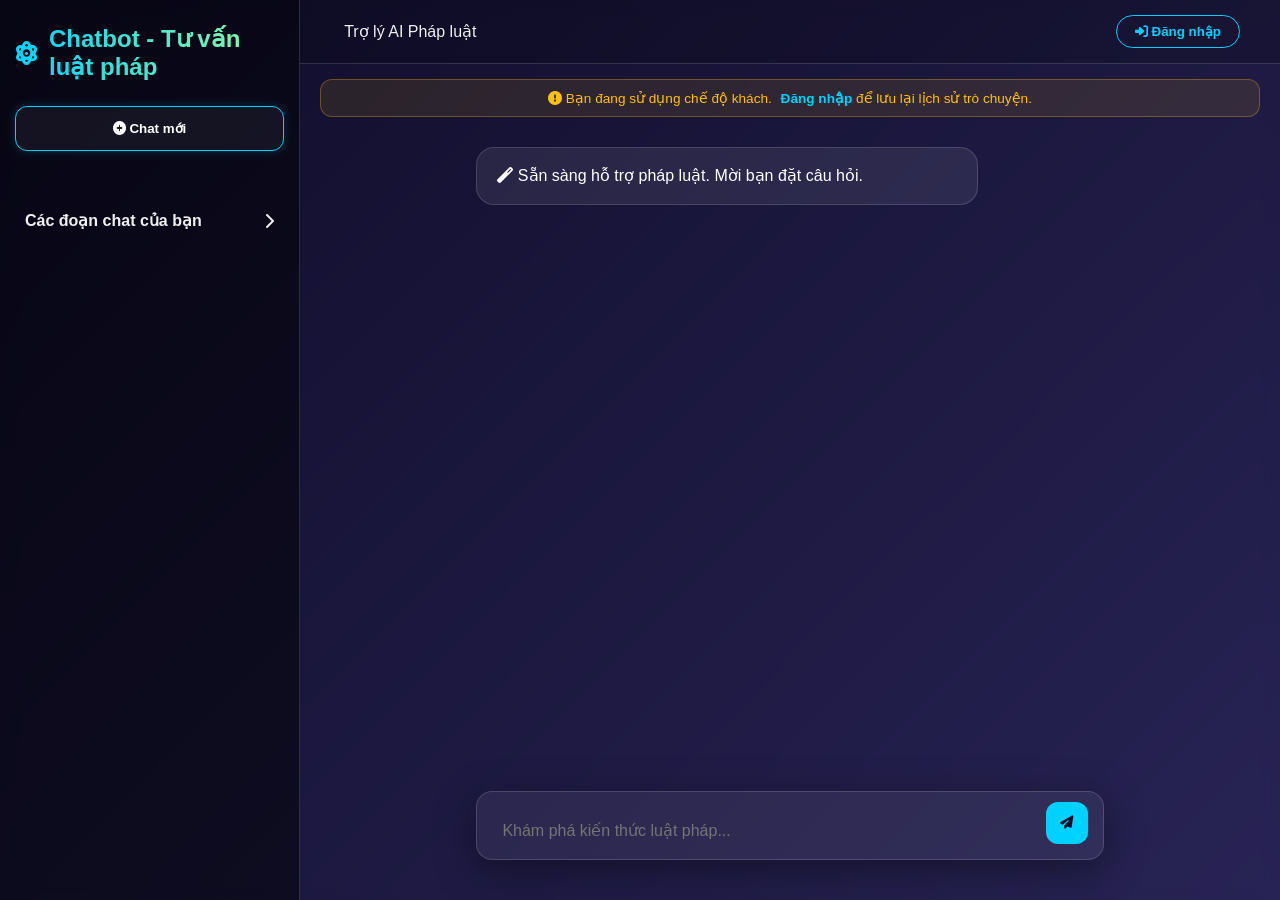
<file: frontend/index.html>
<!DOCTYPE html>
<html lang="vi">
<head>
    <meta charset="UTF-8" />
    <meta name="viewport" content="width=device-width, initial-scale=1.0">
    <title>Galaxy AI Law – Tư vấn pháp luật</title>
    <link rel="stylesheet" href="https://cdnjs.cloudflare.com/ajax/libs/font-awesome/6.4.0/css/all.min.css" />
    <link rel="stylesheet" href="style.css" />
</head>
<body>
    <div class="app">
        <aside class="sidebar">
            <h2><i class="fas fa-atom"></i> Chatbot - Tư vấn luật pháp</h2>
            <button id="newChat">
                <i class="fas fa-plus-circle"></i> Chat mới
            </button>
            <div class="history-header" onclick="toggleHistory()">
                <span>Các đoạn chat của bạn</span>
                <i id="historyArrow" class="fas fa-chevron-right"></i>
            </div>
            <div class="history" id="history"></div>
        </aside>

        <main class="chat-area">
            <header class="header">
                <div><i class="fas fa-stars"></i> Trợ lý AI Pháp luật</div>
                <div id="authContainer" class="user-menu-container">
                <button id="userMenuBtn" class="login-btn">
                    <i class="fas fa-user-circle"></i>
                    <span id="headerUserName">Thành viên</span>
                    <i class="fas fa-chevron-downArrow fa-xs" style="margin-left:5px;"></i>
                </button>

                <div id="userDropdown" class="user-dropdown-menu">
                    <div class="dropdown-item" onclick="openProfileModal()">
                        <i class="fas fa-id-card"></i> Hồ sơ cá nhân
                    </div>
                    <div class="dropdown-divider"></div>
                    <div class="dropdown-item logout-item" onclick="handleLogout()">
                        <i class="fas fa-sign-out-alt"></i> Thoát
                    </div>
                </div>
            </div>

            <div id="profileModal" class="modal profile-modal">
                <div class="modal-content">
                    <span class="close-modal" onclick="closeProfileModal()">&times;</span>
                    <h3><i class="fas fa-user-vcard"></i> Hồ sơ của bạn</h3>
                    <div class="profile-details">
                        <div class="profile-info-group">
                            <label>Tên hiển thị:</label>
                            <p id="profileDisplayName"></p>
                        </div>
                        <div class="profile-info-group">
                            <label>Tên đăng nhập:</label>
                            <p id="profileUsername"></p>
                        </div>
                        <div class="profile-info-group">
                            <label>Tài khoản Gmail:</label>
                            <p id="profileEmail"></p>
                        </div>
                    </div>
                </div>
            </div>
            </header>

            <div id="guestWarning" class="guest-warning" style="display: none;">
                <i class="fas fa-exclamation-circle"></i> 
                Bạn đang sử dụng chế độ khách. <a href="login.html">Đăng nhập</a> để lưu lại lịch sử trò chuyện.
            </div>

            <div class="messages" id="messages">
                <div class="message bot">
                    <i class="fas fa-magic"></i> Sẵn sàng hỗ trợ pháp luật. Mời bạn đặt câu hỏi.
                </div>
            </div>

            <div class="input-section">
                <div class="input-container">
                    <textarea id="question" rows="1" placeholder="Khám phá kiến thức luật pháp..."></textarea>
                    <button id="send"><i class="fas fa-paper-plane"></i></button>
                </div>
            </div>
        </main>
    </div>
    <script src="app.js"></script>
</body>
</html>
</file>
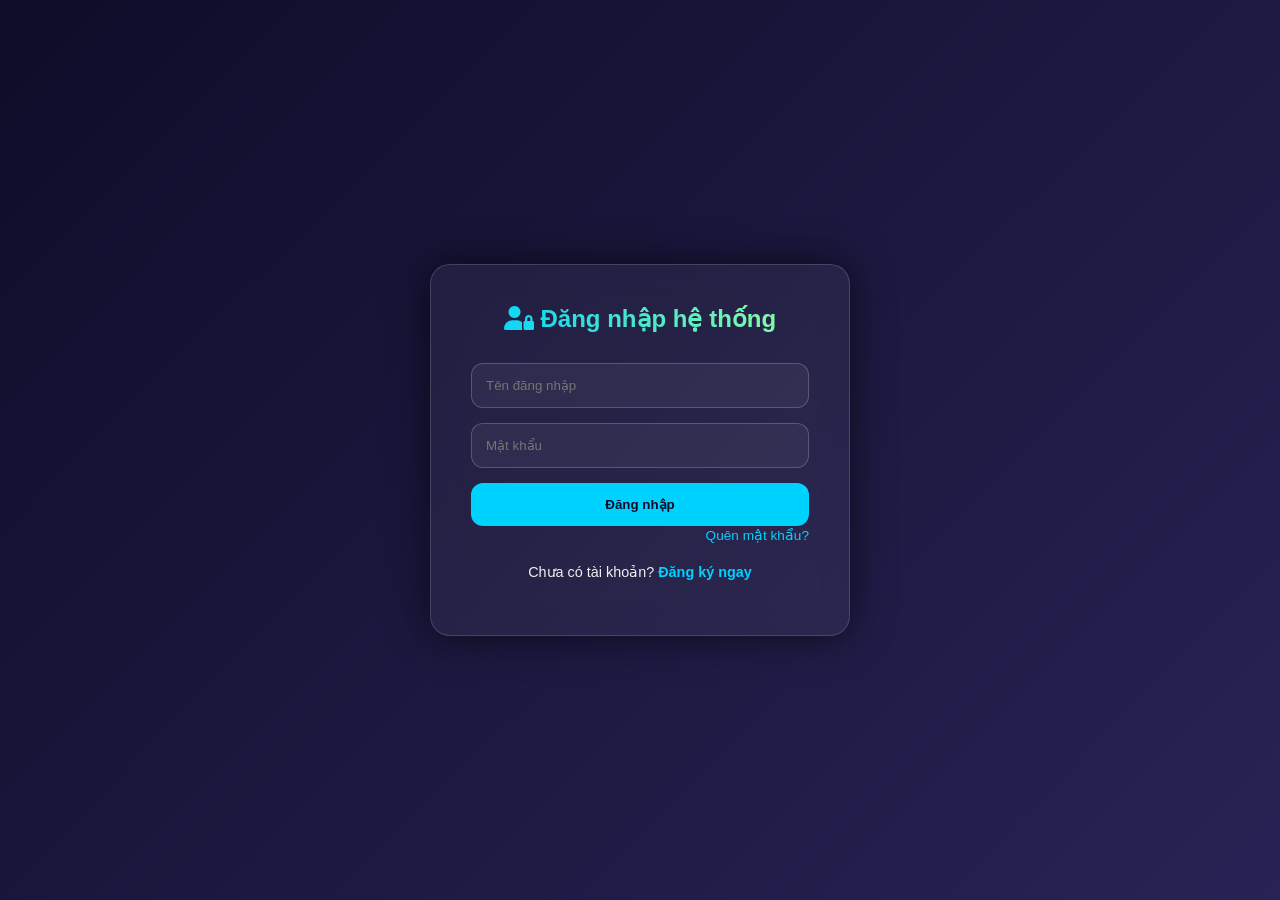
<file: frontend/login.html>
<!DOCTYPE html>
<html lang="vi">
<head>
    <meta charset="UTF-8">
    <title>Galaxy AI Law - Login</title>
    <link rel="stylesheet" href="style.css">
    <link rel="stylesheet" href="https://cdnjs.cloudflare.com/ajax/libs/font-awesome/6.4.0/css/all.min.css"/>
    <style>
        .login-page { height: 100vh; display: flex; align-items: center; justify-content: center; }
        .login-box { 
            width: 420px; padding: 40px; border-radius: 20px; 
            background: rgba(255,255,255,0.05); border: 1px solid rgba(255,255,255,0.15); 
            backdrop-filter: blur(15px); box-shadow: 0 0 40px rgba(0,0,0,0.6); 
        }
        .login-box h2 { 
            text-align: center; margin-bottom: 30px; 
            background: linear-gradient(to right,#00d2ff,#92fe9d); 
            -webkit-background-clip: text; -webkit-text-fill-color: transparent; 
        }
        .login-input { 
            width: 100%; padding: 14px; margin-bottom: 15px; border-radius: 12px; 
            border: 1px solid rgba(255,255,255,0.2); background: rgba(255,255,255,0.05); color: white; 
        }
        .login-btn-submit { 
            width: 100%; padding: 14px; border: none; border-radius: 12px; 
            background: #00d2ff; color: #0f0c29; font-weight: 600; cursor: pointer; transition: 0.3s; 
        }
        .login-btn-submit:hover { box-shadow: 0 0 15px #00d2ff; transform: translateY(-2px); }
    </style>
</head>
<body>

<div class="login-page">
    <div class="login-box">
        <h2><i class="fas fa-user-lock"></i> Đăng nhập hệ thống</h2>
        <input id="username" class="login-input" placeholder="Tên đăng nhập">
        <input id="password" type="password" class="login-input" placeholder="Mật khẩu">
        <button class="login-btn-submit" onclick="login()">Đăng nhập</button>
        <div style="text-align: right; margin-bottom: 15px;">
            <a href="forgot-password.html" style="color: #00d2ff; text-decoration: none; font-size: 0.85rem;">Quên mật khẩu?</a>
        </div>
        <div style="margin-top: 20px; text-align: center; font-size: 0.9rem;">
            Chưa có tài khoản? 
            <a href="register.html" style="color: #00d2ff; text-decoration: none; font-weight: 600;">Đăng ký ngay</a>
        </div>

        <p id="error" style="margin-top: 15px; color: #ff6b6b; text-align: center;"></p>
    </div>
</div>

<script>
async function login() {
    const username = document.getElementById("username").value;
    const password = document.getElementById("password").value;

    try {
        const res = await fetch("http://127.0.0.1:8000/auth/login", {
            method: "POST",
            headers: { "Content-Type": "application/json" },
            body: JSON.stringify({ username, password })
        });

        const data = await res.json();

        if (res.ok) {
            localStorage.setItem("role", data.role);
            localStorage.setItem("user_id", data.user_id);
            localStorage.setItem("user_name", data.name);

            if (data.role === "ADMIN") {
                window.location = "admin.html";
            } else {
                window.location = "index.html";
            }
        } else {
            document.getElementById("error").innerText = data.detail || "Đăng nhập thất bại";
        }
    } catch (err) {
        document.getElementById("error").innerText = "Không thể kết nối đến Server!";
    }
}
</script>

</body>
</html>
</file>
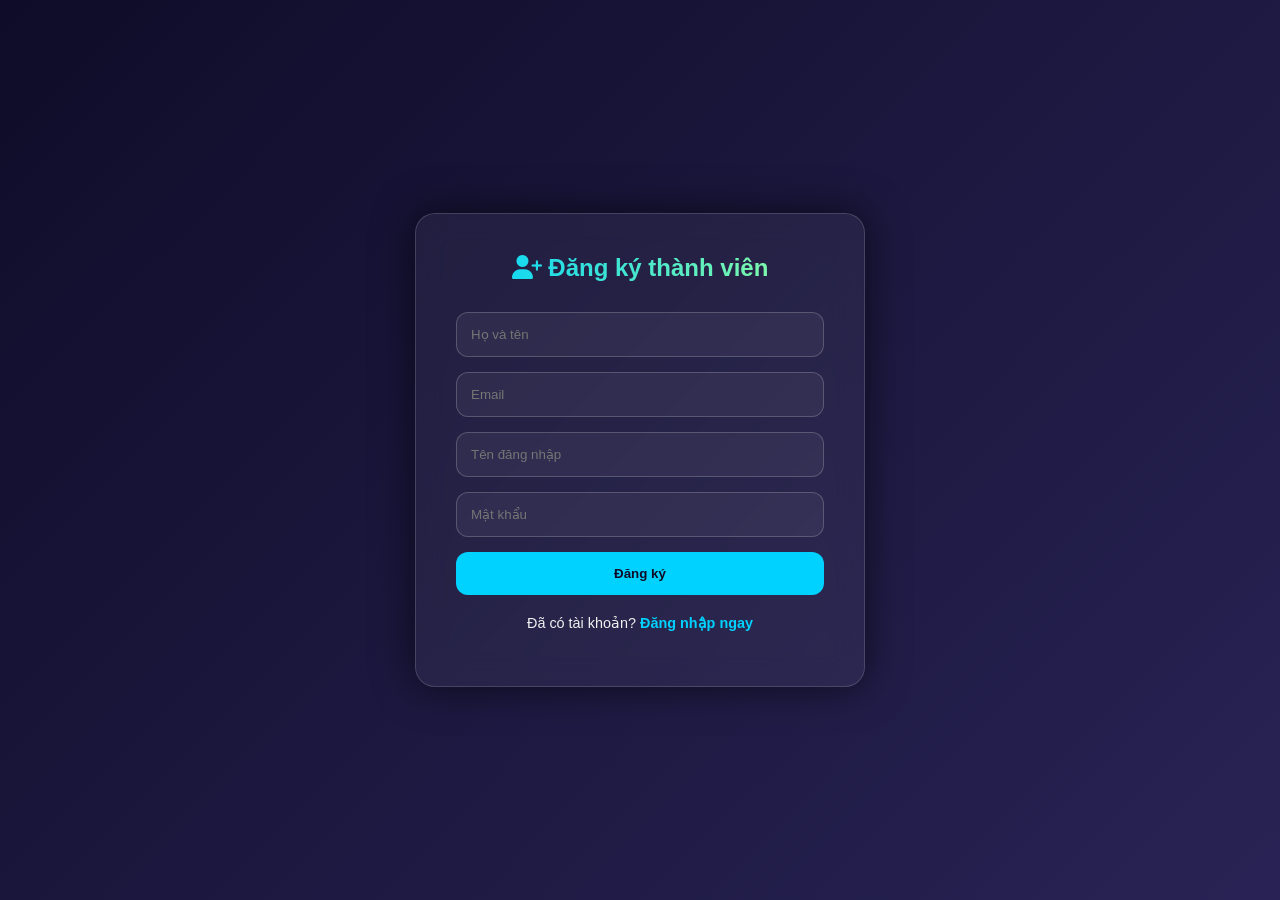
<file: frontend/register.html>
<!DOCTYPE html>
<html lang="vi">
<head>
    <meta charset="UTF-8">
    <title>Đăng ký - Galaxy AI Law</title>
    <link rel="stylesheet" href="style.css">
    <link rel="stylesheet" href="https://cdnjs.cloudflare.com/ajax/libs/font-awesome/6.4.0/css/all.min.css"/>
    <style>
        /* Đồng bộ Style với Login */
        .register-page { height: 100vh; display: flex; align-items: center; justify-content: center; }
        .register-box { 
            width: 450px; padding: 40px; border-radius: 20px; 
            background: rgba(255,255,255,0.05); border: 1px solid rgba(255,255,255,0.15); 
            backdrop-filter: blur(15px); box-shadow: 0 0 40px rgba(0,0,0,0.6); 
        }
        .register-box h2 { 
            text-align: center; margin-bottom: 30px; 
            background: linear-gradient(to right, #00d2ff, #92fe9d); 
            -webkit-background-clip: text; -webkit-text-fill-color: transparent; 
        }
        .login-input { 
            width: 100%; padding: 14px; margin-bottom: 15px; border-radius: 12px; 
            border: 1px solid rgba(255,255,255,0.2); background: rgba(255,255,255,0.05); color: white; 
        }
        .login-btn-submit { 
            width: 100%; padding: 14px; border: none; border-radius: 12px; 
            background: #00d2ff; color: #0f0c29; font-weight: 600; cursor: pointer; transition: 0.3s; 
        }
        .login-btn-submit:hover { box-shadow: 0 0 15px #00d2ff; transform: translateY(-2px); }
    </style>
</head>
<body>

<div class="register-page">
    <div class="register-box">
        <h2><i class="fas fa-user-plus"></i> Đăng ký thành viên</h2>
        <input id="fullname" class="login-input" placeholder="Họ và tên">
        <input id="email" class="login-input" placeholder="Email">
        <input id="username" class="login-input" placeholder="Tên đăng nhập">
        <input id="password" type="password" class="login-input" placeholder="Mật khẩu">
        <button class="login-btn-submit" onclick="register()">Đăng ký</button>
        
        <div style="margin-top: 20px; text-align: center; font-size: 0.9rem;">
            Đã có tài khoản? 
            <a href="login.html" style="color: #00d2ff; text-decoration: none; font-weight: 600;">Đăng nhập ngay</a>
        </div>
        
        <p id="error" style="margin-top: 15px; color: #ff6b6b; text-align: center;"></p>
    </div>
</div>

<script>
async function register() {
    const fullname = document.getElementById("fullname").value;
    const email = document.getElementById("email").value;
    const username = document.getElementById("username").value;
    const password = document.getElementById("password").value;

    if(!fullname || !email || !username || !password) {
        document.getElementById("error").innerText = "Vui lòng nhập đầy đủ thông tin!";
        return;
    }

    try {
        const res = await fetch("http://127.0.0.1:8000/auth/register", {
            method: "POST",
            headers: {"Content-Type": "application/json"},
            body: JSON.stringify({fullname, email, username, password})
        });

        if(res.ok) {
            alert("Đăng ký thành công! Hãy đăng nhập nhé.");
            window.location = "login.html";
        } else {
            const err = await res.json();
            document.getElementById("error").innerText = err.detail || "Tên đăng nhập hoặc Email đã tồn tại";
        }
    } catch (err) {
        document.getElementById("error").innerText = "Không thể kết nối đến Server!";
    }
}
</script>

</body>
</html>
</file>
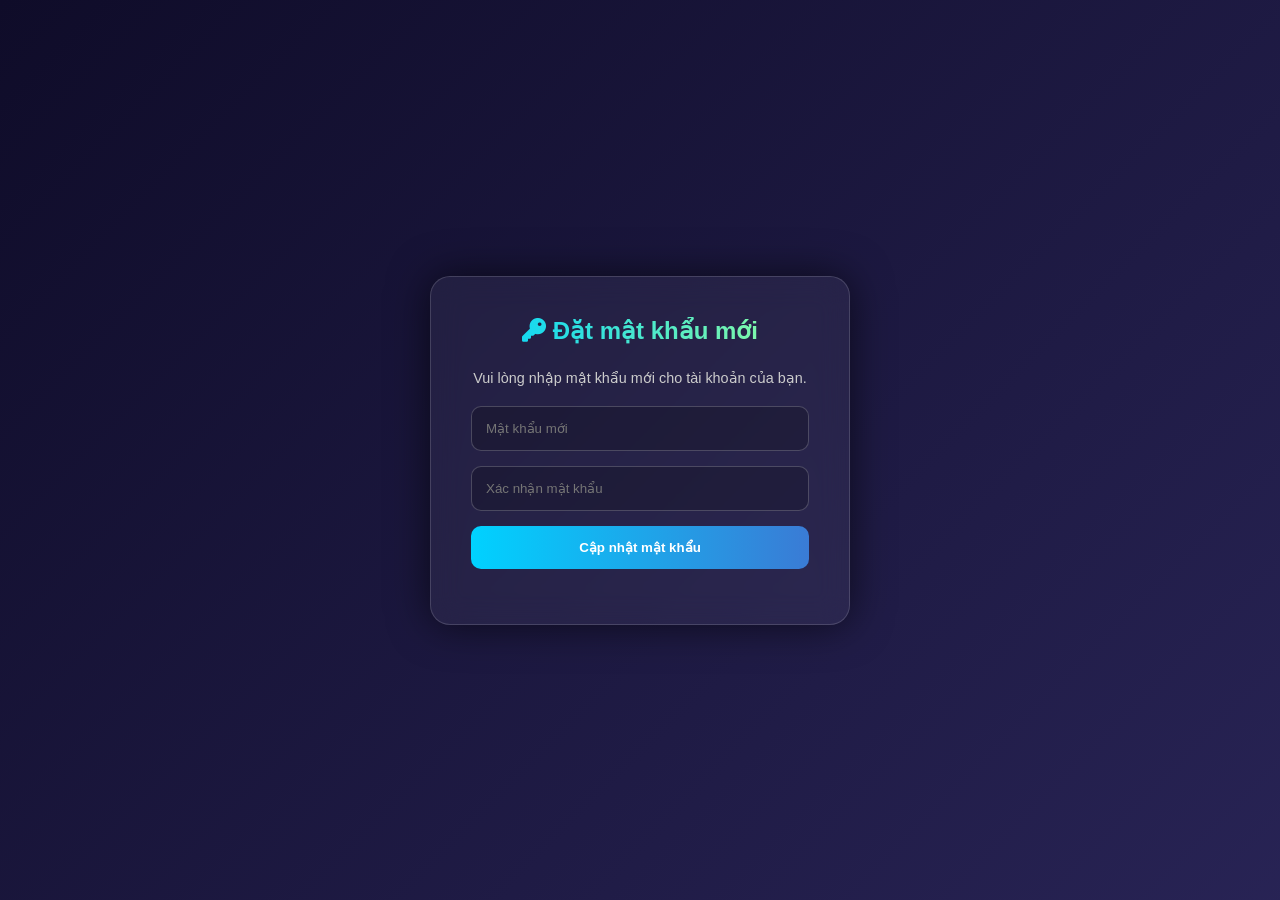
<file: frontend/reset-password.html>
<!DOCTYPE html>
<html lang="vi">
<head>
    <meta charset="UTF-8">
    <title>Đặt lại mật khẩu - Galaxy AI Law</title>
    <link rel="stylesheet" href="style.css">
    <link rel="stylesheet" href="https://cdnjs.cloudflare.com/ajax/libs/font-awesome/6.4.0/css/all.min.css"/>
    <style>
        .reset-page { height: 100vh; display: flex; align-items: center; justify-content: center; }
        .reset-box { 
            width: 420px; padding: 40px; border-radius: 20px; 
            background: rgba(255,255,255,0.05); border: 1px solid rgba(255,255,255,0.15); 
            backdrop-filter: blur(15px); box-shadow: 0 0 40px rgba(0,0,0,0.6); 
        }
        .reset-box h2 { 
            text-align: center; margin-bottom: 25px; 
            background: linear-gradient(to right, #00d2ff, #92fe9d); 
            -webkit-background-clip: text; -webkit-text-fill-color: transparent; 
        }
        .login-input { 
            width: 100%; padding: 14px; margin-bottom: 15px; border-radius: 10px;
            border: 1px solid rgba(255,255,255,0.2); background: rgba(0,0,0,0.2);
            color: white; outline: none;
        }
        .btn-reset {
            width: 100%; padding: 14px; border-radius: 10px; border: none;
            background: linear-gradient(to right, #00d2ff, #3a7bd5);
            color: white; font-weight: bold; cursor: pointer; transition: 0.3s;
        }
        .btn-reset:hover { opacity: 0.9; transform: translateY(-2px); }
    </style>
</head>
<body>
<div class="reset-page">
    <div class="reset-box">
        <h2><i class="fas fa-key"></i> Đặt mật khẩu mới</h2>
        <p style="text-align: center; color: #ccc; margin-bottom: 20px; font-size: 0.9rem;">
            Vui lòng nhập mật khẩu mới cho tài khoản của bạn.
        </p>

        <input type="password" id="newPassword" class="login-input" placeholder="Mật khẩu mới">
        <input type="password" id="confirmPassword" class="login-input" placeholder="Xác nhận mật khẩu">
        
        <button class="btn-reset" onclick="handleReset()">Cập nhật mật khẩu</button>
        
        <p id="message" style="margin-top: 15px; text-align: center; font-size: 0.9rem;"></p>
    </div>
</div>

<script>
async function handleReset() {
    const newPassword = document.getElementById("newPassword").value;
    const confirmPassword = document.getElementById("confirmPassword").value;
    const msgElement = document.getElementById("message");

    // 1. Lấy token từ URL (ví dụ: ?token=abc123xyz)
    const urlParams = new URLSearchParams(window.location.search);
    const token = urlParams.get('token');

    if (!token) {
        msgElement.style.color = "#ff6b6b";
        msgElement.innerText = "Lỗi: Link không hợp lệ hoặc thiếu mã xác thực!";
        return;
    }

    if (!newPassword || newPassword.length < 6) {
        msgElement.style.color = "#ff6b6b";
        msgElement.innerText = "Mật khẩu phải từ 6 ký tự trở lên!";
        return;
    }

    if (newPassword !== confirmPassword) {
        msgElement.style.color = "#ff6b6b";
        msgElement.innerText = "Mật khẩu xác nhận không khớp!";
        return;
    }

    try {
        // Gọi API Backend mà bạn sẽ viết trong auth_api.py
        const res = await fetch("http://127.0.0.1:8000/auth/reset-password", {
            method: "POST",
            headers: { "Content-Type": "application/json" },
            body: JSON.stringify({ token: token, new_password: newPassword })
        });

        const data = await res.json();

        if (res.ok) {
            msgElement.style.color = "#92fe9d";
            msgElement.innerText = "Thành công! Đang chuyển hướng về trang đăng nhập...";
            setTimeout(() => { window.location = "login.html"; }, 3000);
        } else {
            msgElement.style.color = "#ff6b6b";
            msgElement.innerText = data.detail || "Có lỗi xảy ra, vui lòng thử lại.";
        }
    } catch (err) {
        msgElement.style.color = "#ff6b6b";
        msgElement.innerText = "Không thể kết nối tới máy chủ!";
    }
}
</script>
</body>
</html>
</file>
<file: frontend/style.css>
/* style.css */
:root {
    /* Bảng màu Galaxy Chuyên nghiệp */
    --galaxy-dark: #0f0c29;
    --galaxy-mid: #302b63;
    --galaxy-light: #24243e;
    --accent-glow: #00d2ff;
    --accent-purple: #9d50bb;
    --glass-bg: rgba(255, 255, 255, 0.05);
    --glass-border: rgba(255, 255, 255, 0.15);
    --text-color: #f0f0f0;
    --user-msg-gradient: linear-gradient(135deg, #6a11cb 0%, #2575fc 100%);
}

* {
    margin: 0;
    padding: 0;
    box-sizing: border-box;
    font-family: 'Segoe UI', Roboto, -apple-system, sans-serif;
}

body {
    /* Hiệu ứng dải màu không gian chuyển động chậm */
    background: linear-gradient(135deg, #0f0c29, #302b63, #24243e, #0f0c29);
    background-size: 400% 400%;
    animation: gradientBG 15s ease infinite;
    height: 100vh;
    color: var(--text-color);
    overflow: hidden;
}

@keyframes gradientBG {
    0% { background-position: 0% 50%; }
    50% { background-position: 100% 50%; }
    100% { background-position: 0% 50%; }
}

.app {
    display: flex;
    height: 100vh;
    backdrop-filter: blur(8px);
}

/* SIDEBAR PHONG CÁCH KÍNH MỜ (GLASSMORPHISM) */
.sidebar {
    overflow:visible;
    width: 300px;
    background: rgba(0, 0, 0, 0.5);
    border-right: 1px solid var(--glass-border);
    padding: 25px 15px;
    display: flex;
    flex-direction: column;
    z-index: 10;
}

.sidebar h2 {
    font-size: 1.5rem;
    font-weight: 700;
    background: linear-gradient(to right, #00d2ff, #92fe9d);
    -webkit-background-clip: text;
    -webkit-text-fill-color: transparent;
    margin-bottom: 25px;
    display: flex;
    align-items: center;
    gap: 10px;
    justify-content: center;
}

#newChat {
    background: var(--glass-bg);
    color: white;
    border: 1px solid var(--accent-glow);
    padding: 14px;
    border-radius: 12px;
    cursor: pointer;
    font-weight: 600;
    transition: all 0.3s cubic-bezier(0.4, 0, 0.2, 1);
    box-shadow: 0 0 10px rgba(0, 210, 255, 0.2);
    margin-bottom: 30px;
}

#newChat:hover {
    background: var(--accent-glow);
    color: #0f0c29;
    box-shadow: 0 0 25px rgba(0, 210, 255, 0.5);
    transform: translateY(-2px);
}

.history-label {
    font-size: 0.75rem;
    color: rgba(255, 255, 255, 0.5);
    text-transform: uppercase;
    letter-spacing: 1px;
    margin-bottom: 15px;
    padding-left: 5px;
}

.history{
    flex:1;
    overflow-y:auto;
    overflow-x:visible;
    padding-right:5px;
    position:relative;
}

/* Tùy chỉnh thanh cuộn cho sidebar */
.history::-webkit-scrollbar { width: 4px; }
.history::-webkit-scrollbar-thumb { background: var(--glass-border); border-radius: 10px; }

.history-item{
display:flex;
justify-content:space-between;
align-items:center;
padding:8px;
cursor:pointer;
position:relative;
z-index:1;
}

.history-item:hover {
    background: rgba(255, 255, 255, 0.08);
    border-color: rgba(0, 210, 255, 0.3);
    transform: translateX(5px);
}

/* Highlight đoạn chat đang mở */
.history div[style*="border-color"] {
    background: rgba(0, 210, 255, 0.1) !important;
    border-color: var(--accent-glow) !important;
    box-shadow: inset 0 0 8px rgba(0, 210, 255, 0.2);
}

/* KHU VỰC CHAT CHÍNH */
.chat-area {
    flex: 1;
    display: flex;
    flex-direction: column;
    position: relative;
}

.header {
    padding: 15px 40px;
    background: rgba(0, 0, 0, 0.2);
    display: flex;
    justify-content: space-between;
    align-items: center;
    border-bottom: 1px solid var(--glass-border);
}

.header-info {
    display: flex;
    align-items: center;
    gap: 12px;
    font-weight: 500;
}

.login-btn {
    background: transparent;
    border: 1px solid var(--accent-glow);
    color: var(--accent-glow);
    padding: 8px 18px;
    border-radius: 20px;
    cursor: pointer;
    font-weight: 600;
    transition: all 0.3s;
}

.login-btn:hover {
    background: rgba(0, 210, 255, 0.1);
    box-shadow: 0 0 15px var(--accent-glow);
}

.messages {
    flex: 1;
    padding: 30px 18%;
    overflow-y: auto;
    scroll-behavior: smooth;
}

.messages::-webkit-scrollbar { width: 6px; }
.messages::-webkit-scrollbar-thumb { background: var(--glass-border); border-radius: 10px; }

/* TIN NHẮN */
.message {
    max-width: 80%;
    padding: 14px 20px;
    margin-bottom: 25px;
    border-radius: 18px;
    line-height: 1.6;
    font-size: 1rem;
    animation: fadeInSlide 0.4s ease-out forwards;
    position: relative;
}

@keyframes fadeInSlide {
    from { opacity: 0; transform: translateY(20px); }
    to { opacity: 1; transform: translateY(0); }
}

.user {
    background: var(--user-msg-gradient);
    color: white;
    margin-left: auto;
    border-bottom-right-radius: 4px;
    box-shadow: 0 4px 15px rgba(37, 117, 252, 0.4);
}

.bot {
    background: rgba(255, 255, 255, 0.08);
    border: 1px solid var(--glass-border);
    color: #fff;
    align-self: flex-start;
    border-bottom-left-radius: 4px;
    backdrop-filter: blur(10px);
}

/* KHUNG NHẬP LIỆU */
.input-section {
    padding: 20px 18% 40px;
}

.input-container {
    background: rgba(255, 255, 255, 0.06);
    border: 1px solid var(--glass-border);
    border-radius: 16px;
    padding: 10px 15px;
    display: flex;
    align-items: flex-end;
    box-shadow: 0 10px 40px rgba(0, 0, 0, 0.4);
    transition: border-color 0.3s;
}

.input-container:focus-within {
    border-color: var(--accent-glow);
}

textarea {
    flex: 1;
    background: transparent;
    border: none;
    color: white;
    padding: 10px;
    outline: none;
    font-size: 1rem;
    resize: none;
    max-height: 200px;
}

#send {
    background: var(--accent-glow);
    border: none;
    width: 42px;
    height: 42px;
    border-radius: 12px;
    color: #0f0c29;
    cursor: pointer;
    transition: all 0.3s;
    display: flex;
    align-items: center;
    justify-content: center;
    margin-bottom: 5px;
}

#send:hover {
    transform: scale(1.1) rotate(-5deg);
    box-shadow: 0 0 15px var(--accent-glow);
}

.disclaimer {
    text-align: center;
    font-size: 0.75rem;
    color: rgba(255, 255, 255, 0.4);
    margin-top: 12px;
}
/* Thêm vào style.css */
.message {
    max-width: 80%;
    padding: 15px 20px;
    margin-bottom: 20px;
    border-radius: 18px;
    line-height: 1.6; /* Khoảng cách dòng thoáng hơn */
    font-size: 1rem;
    word-wrap: break-word;
    /* Căn đều văn bản giúp nhìn chuyên nghiệp hơn */
    text-align: justify; 
}

/* Làm nổi bật các đoạn được in đậm */
.message b {
    color: var(--accent-glow);
    letter-spacing: 0.5px;
}

/* Tạo khoảng cách nhỏ cho các đoạn hội thoại */
.bot br {
    content: "";
    display: block;
    margin-bottom: 8px;
}

/**/
.suggestions-container {
    display: flex;
    flex-wrap: wrap;
    gap: 10px;
    margin-top: 10px;
    margin-bottom: 20px;
    animation: fadeIn 0.5s ease;
}

.suggestion-btn {
    background: rgba(255, 255, 255, 0.05);
    border: 1px solid var(--accent-glow);
    color: var(--accent-glow);
    padding: 8px 15px;
    border-radius: 20px;
    font-size: 0.85rem;
    cursor: pointer;
    transition: all 0.3s ease;
    backdrop-filter: blur(5px);
}

.suggestion-btn:hover {
    background: var(--accent-glow);
    color: #0f0c29;
    box-shadow: 0 0 15px var(--accent-glow);
    transform: translateY(-2px);
}

.rating-box{
margin-top:10px;
font-size:14px;
color:#aaa;
}

.star{
cursor:pointer;
font-size:20px;
margin-left:5px;
}

.star:hover{
color:gold;
}
.history-header{
    margin-top:20px;
    padding:10px;
    display:flex;
    justify-content:space-between;
    align-items:center;
    cursor:pointer;
    font-weight:600;
}

.history-header:hover{
    background:rgba(255,255,255,0.05);
}

#historyArrow{
    transition:0.3s;
}
.history-item{
display:flex;
justify-content:space-between;
align-items:center;
padding:8px;
cursor:pointer;
position:relative;
}

.history-menu-btn{
opacity:0;
}

.history-item:hover .history-menu-btn{
opacity:1;
}

.history-menu{
position:absolute;
right:5px;
top:38px;

background:#2f2f2f;
border-radius:12px;

display:none;
flex-direction:column;

min-width:210px;
padding:8px 0;

z-index:9999;

box-shadow:
0 10px 25px rgba(0,0,0,0.6),
0 0 0 1px rgba(255,255,255,0.05);
}
.history-menu div{
padding:10px 16px;
font-size:14px;
color:#e6e6e6;

display:flex;
align-items:center;
gap:10px;

cursor:pointer;
transition:0.2s;
}

.history-menu div:hover{
background:#3a3a3a;
}
.history-menu div:nth-child(3){
border-bottom:1px solid rgba(255,255,255,0.08);
margin-bottom:4px;
padding-bottom:12px;
}
.history-menu div:last-child{
color:#ff6b6b;
}

.history-menu div:last-child:hover{
background:rgba(255,0,0,0.15);
}
.history-menu.show{
display:flex;
}
/* Guest Warning Bar */
.guest-warning {
    background: rgba(255, 193, 7, 0.1);
    border: 1px solid rgba(255, 193, 7, 0.3);
    color: #ffc107;
    padding: 10px 20px;
    margin: 15px 20px 0 20px;
    border-radius: 12px;
    font-size: 0.85rem;
    text-align: center;
    backdrop-filter: blur(10px);
    animation: slideDown 0.5s ease;
}

.guest-warning a {
    color: #00d2ff;
    text-decoration: none;
    font-weight: bold;
    margin-left: 5px;
}

.guest-warning a:hover {
    text-decoration: underline;
}

@keyframes slideDown {
    from { opacity: 0; transform: translateY(-10px); }
    to { opacity: 1; transform: translateY(0); }
}
/* style.css */

/* Container chính của menu */
.user-menu-container {
    position: relative;
    display: inline-block;
}

/* Định dạng Menu Dropdown */
.user-dropdown-menu {
    display: none; /* Mặc định ẩn */
    position: absolute;
    top: 100%; /* Nằm ngay dưới nút bấm */
    right: 0;
    background: rgba(15, 12, 41, 0.95); /* Màu Galaxy tối */
    border: 1px solid var(--glass-border);
    backdrop-filter: blur(10px);
    border-radius: 12px;
    min-width: 180px;
    box-shadow: 0 10px 25px rgba(0,0,0,0.5);
    z-index: 1000;
    margin-top: 10px;
    overflow: hidden;
    animation: fadeInSlideDown 0.3s ease;
}

/* Hiển thị dropdown khi có class 'show' */
.user-dropdown-menu.show {
    display: block !important;
}

/* Định dạng các item trong menu */
.dropdown-item {
    padding: 12px 20px;
    color: #f0f0f0;
    cursor: pointer;
    font-size: 0.9rem;
    display: flex;
    align-items: center;
    gap: 12px;
    transition: background 0.2s;
}

.dropdown-item:hover {
    background: rgba(0, 210, 255, 0.1);
}

.dropdown-item i {
    width: 16px;
    text-align: center;
    color: #ccc;
}

/* Vạch kẻ ngang */
.dropdown-divider {
    height: 1px;
    background: rgba(255, 255, 255, 0.08);
}

/* Đặc biệt cho nút Thoát */
.logout-item {
    color: #ff6b6b;
}
.logout-item i {
    color: #ff6b6b;
}

/* --- Style cho Modal Hồ Sơ --- */
.profile-modal .modal-content {
    background: #1a1a2e;
    border: 1px solid var(--accent-glow);
    width: 400px;
}

.profile-details {
    margin-top: 25px;
}

.profile-info-group {
    margin-bottom: 18px;
    border-bottom: 1px dashed rgba(255,255,255,0.08);
    padding-bottom: 10px;
}

.profile-info-group label {
    display: block;
    color: #888;
    font-size: 0.85rem;
    margin-bottom: 5px;
}

.profile-info-group p {
    color: white;
    font-weight: 600;
    font-size: 1rem;
    color: var(--accent-glow);
}

/* Hiệu ứng Animation */
@keyframes fadeInSlideDown {
    from { opacity: 0; transform: translateY(-10px); }
    to { opacity: 1; transform: translateY(0); }
}
/* Lớp nền mờ bao phủ toàn màn hình */
.modal {
    display: none; 
    position: fixed; 
    z-index: 2000; 
    left: 0;
    top: 0;
    width: 100%; 
    height: 100%; 
    background-color: rgba(0,0,0,0.7); /* Nền đen mờ */
    backdrop-filter: blur(4px);
}

/* Hộp nội dung chính */
.modal-content {
    background-color: #1a1a2e;
    margin: 10% auto; 
    padding: 30px;
    border: 1px solid #00d2ff;
    width: 90%;
    max-width: 450px;
    border-radius: 20px;
    position: relative;
    color: white;
    box-shadow: 0 0 20px rgba(0, 210, 255, 0.3);
}

.close-modal {
    position: absolute;
    right: 20px;
    top: 15px;
    font-size: 28px;
    font-weight: bold;
    color: #888;
    cursor: pointer;
}

.close-modal:hover { color: #fff; }
/* Icon ghim nghiêng và có màu nổi bật */
.pin-icon {
    color: #00d2ff; /* Màu xanh giống theme của bạn */
    transform: rotate(-45deg);
    font-size: 0.8rem;
    margin-right: 5px;
}

/* Tùy chọn: Highlight nhẹ background của item được ghim */
.history-item.pinned {
    background: rgba(255, 255, 255, 0.03);
}
</file>
